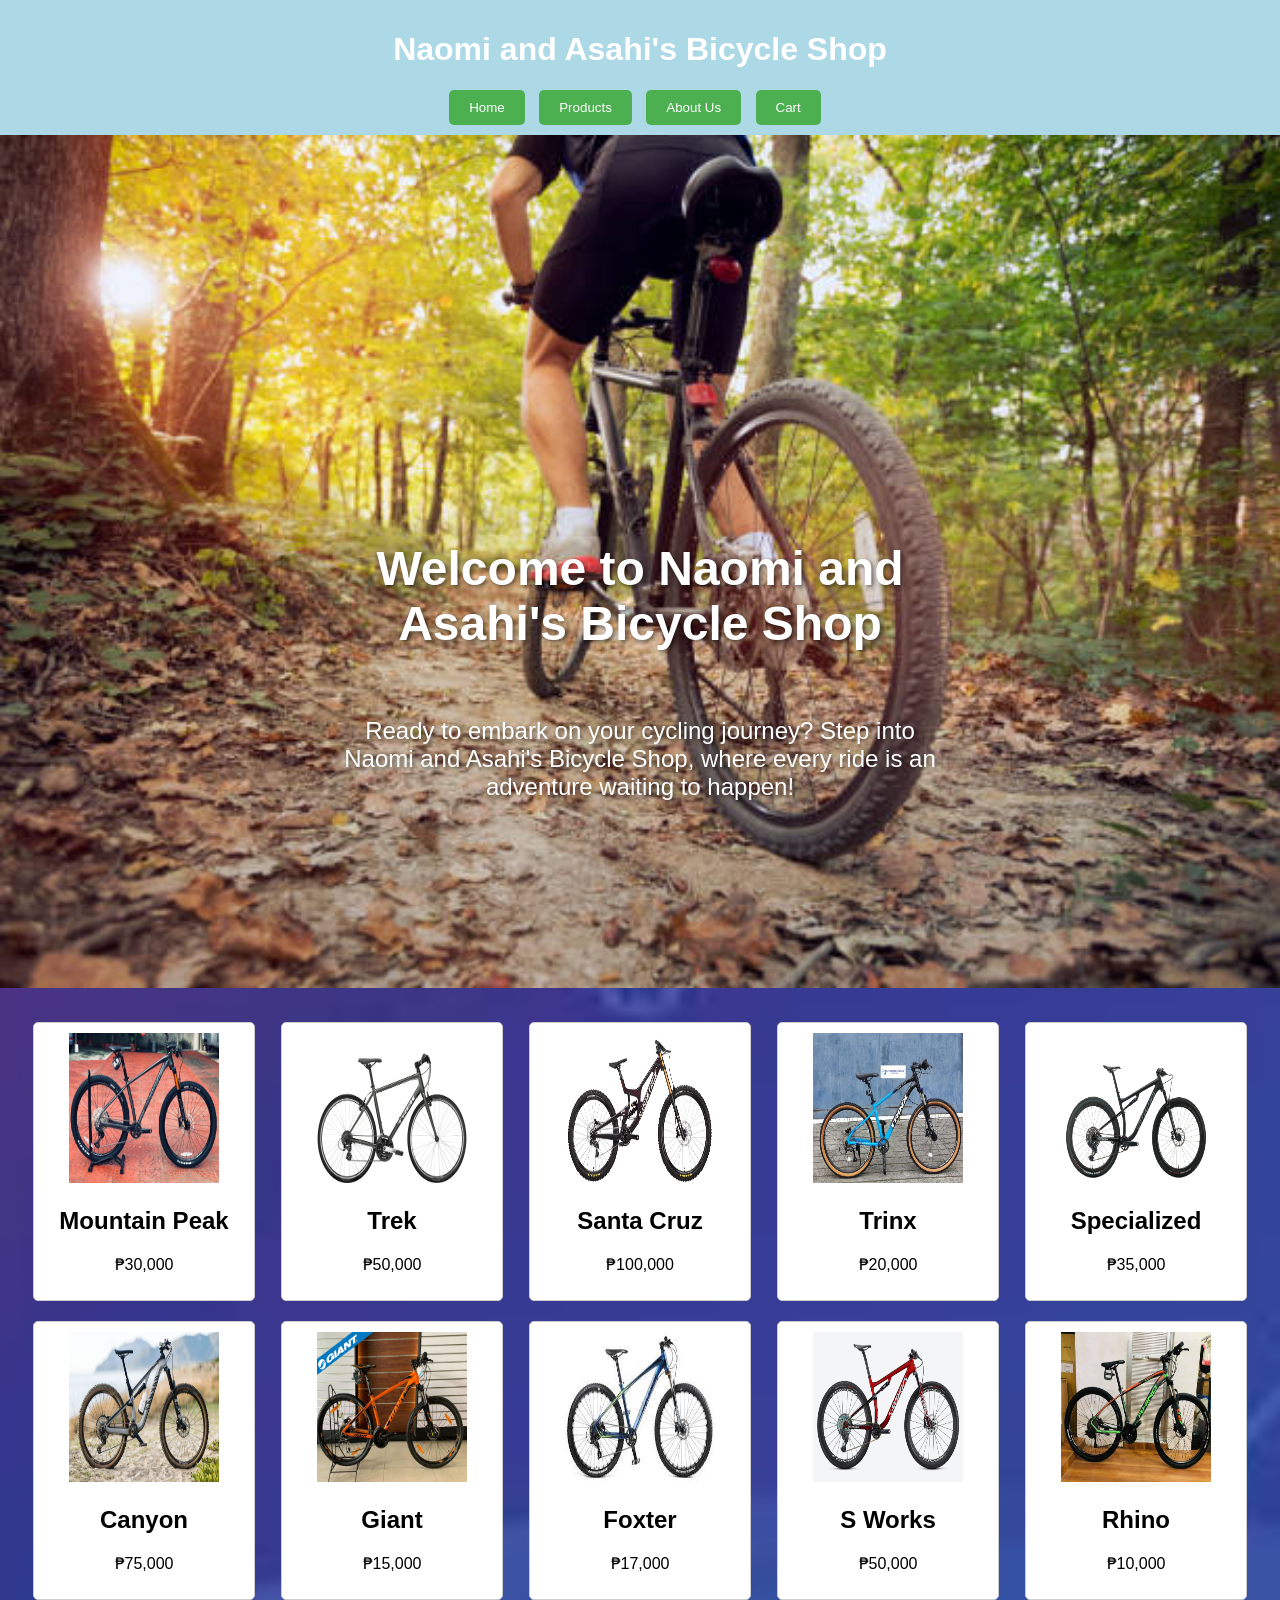
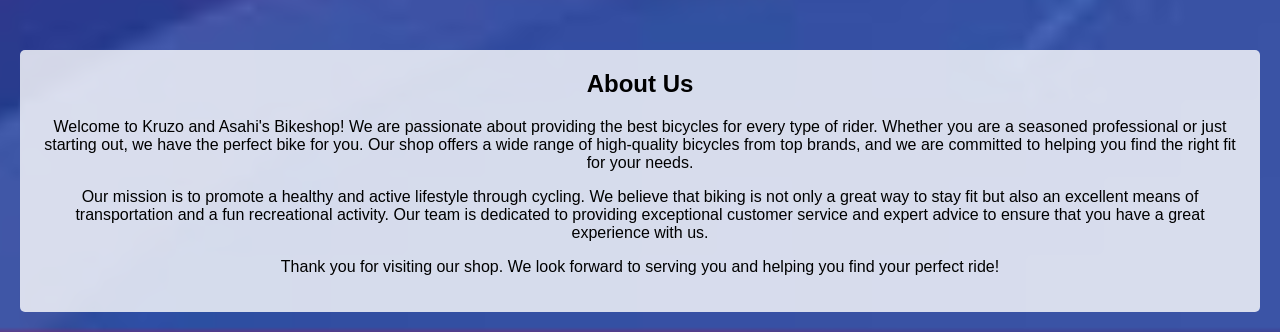
<file: index.html>
<!DOCTYPE html>
<html>
<head>
<title>Naomi and Asahi's Bicycle Shop</title>
<style>
    body {
        font-family: Arial, sans-serif;
        margin: 0;
        padding: 0;
        background-image: url('Background.jpg');
        background-size: cover;
        background-position: center;
    }
    header {
        background-color: lightblue;
        color: #fff;
        padding: 10px;
        text-align: center;
    }
    .container {
        display: flex;
        flex-wrap: wrap;
        justify-content: space-around;
        padding: 20px;
    }
    .product {
        border: 1px solid #ccc;
        border-radius: 5px;
        margin: 10px;
        padding: 10px;
        width: 200px;
        text-align: center;
        cursor: pointer;
        background-color: #fff;
    }
    .product img {
        width: 150px;
        height: 150px;
    }
    .cart {
        border: 1px solid #ccc;
        border-radius: 5px;
        padding: 10px;
        width: 300px;
        position: fixed;
        top: 50px;
        right: 20px;
        display: none;
        background-color: #fff;
    }
    .checkout-button {
        background-color: #4CAF50;
        color: white;
        padding: 10px 20px;
        border: none;
        border-radius: 5px;
        cursor: pointer;
        margin-top: 10px;
    }
    .checkout-button:hover {
        background-color: #45a049;
    }
    .cart-button, .home-button, .products-button, .about-button {
        background-color: #4CAF50;
        color: white;
        padding: 10px 20px;
        border: none;
        border-radius: 5px;
        cursor: pointer;
		margin-right: 10px;
    }
	.cart-button:hover, .home-button:hover, .products-button:hover, .about-button:hover {
        background-color: #45a049;
    }
    .modal {
        display: none;
        position: fixed;
        z-index: 1;
        left: 0;
        top: 0;
        width: 100%;
        height: 100%;
        overflow: auto;
        background-color: rgba(0,0,0,0.4);
    }
    .modal-content {
        background-color: #fefefe;
        margin: 15% auto;
        padding: 20px;
        border: 1px solid #888;
        width: 80%;
        border-radius: 5px;
    }
    .close {
        color: #aaa;
        float: right;
        font-size: 28px;
        font-weight: bold;
    }
    .close:hover,
    .close:focus {
        color: black;
        text-decoration: none;
        cursor: pointer;
    }
    .input-group {
        margin-bottom: 10px;
    }
    .input-group label {
        display: block;
        margin-bottom: 5px;
    }
    .input-group input,
    .input-group select {
        width: 100%;
        padding: 8px;
        border: 1px solid #ccc;
        border-radius: 5px;
    }
    .hidden {
        display: none;
    }
    .product-detail img {
        width: 100%;
        max-width: 300px;
        height: auto;
    }
    .product-detail h2,
    .product-detail p {
        text-align: center;
    }
    .size-options, .color-options {
        display: flex;
        justify-content: center;
        margin-bottom: 10px;
    }
    .size-options button, .color-options button {
        margin: 0 5px;
        padding: 10px;
        cursor: pointer;
    }
    .size-options button.selected, .color-options button.selected {
        border: 2px solid #4CAF50;
    }
    .about-us {
        padding: 20px;
        background-color: rgba(255, 255, 255, 0.8);
        margin: 20px;
        border-radius: 5px;
        text-align: center;
    }
    .about-us h2 {
        margin-top: 0;
    }
	.home-image {
    position: relative;
    text-align: center;
	}
	.home-image img {
		width: 100%;
		height: auto;
	}
	.home-image h1 {
		position: absolute;
		top: 50%;
		left: 50%;
		transform: translate(-50%, -50%);
		color: white;
		font-size: 3em;
		text-shadow: 2px 2px 4px rgba(0, 0, 0, 0.5);
	}
	.home-image p {
		position: absolute;
		top: 70%;
		left: 50%;
		transform: translate(-50%, -50%);
		color: white;
		font-size: 1.5em;
		text-shadow: 2px 2px 4px rgba(0, 0, 0, 0.5);
		width: 80%;
		max-width: 600px;
		text-align: center;
	}
</style>
</head>
<body>
<header>
    <h1>Naomi and Asahi's Bicycle Shop</h1>
	<button class="home-button" onclick="scrollToElement('homepage')">Home</button>
    <button class="products-button" onclick="scrollToElement('products')">Products</button>
    <button class="about-button" onclick="scrollToElement('about')">About Us</button>
    <button class="cart-button" onclick="openCart()">Cart</button>
</header>

<div class="homepage" id="homepage">
	<div class="home-image">
		<img src="Home Page.jpg" alt="Desired Image">
			<h1>Welcome to Naomi and Asahi's Bicycle Shop</h1>
			<p>Ready to embark on your cycling journey? Step into Naomi and Asahi's Bicycle Shop, where every ride is an adventure waiting to happen!</p>
	</div>
</div>

<div class="container" id="products">
    <div class="product" onclick="openProductDetails('Mountain Peak', 30000, 'Mountain Peak.jpg')">
        <img src="Mountain Peak.jpg" alt="Mountain Peak">
        <h2>Mountain Peak</h2>
        <p>₱30,000</p>
    </div>
    <div class="product" onclick="openProductDetails('Trek', 50000, 'Trek.jpg')">
        <img src="Trek.jpg" alt="Trek">
        <h2>Trek</h2>
        <p>₱50,000</p>
    </div>
    <div class="product" onclick="openProductDetails('Santa Cruz', 100000, 'Santa Cruz.jpg')">
        <img src="Santa Cruz.jpg" alt="Santa Cruz">
        <h2>Santa Cruz</h2>
        <p>₱100,000</p>
    </div>
    <div class="product" onclick="openProductDetails('Trinx', 20000, 'Trinx.jpg')">
        <img src="Trinx.jpg" alt="Trinx">
        <h2>Trinx</h2>
        <p>₱20,000</p>
    </div>
    <div class="product" onclick="openProductDetails('Specialized', 35000, 'Specialized.jpg')">
        <img src="Specialized.jpg" alt="Specialized">
        <h2>Specialized</h2>
        <p>₱35,000</p>
    </div>
    <div class="product" onclick="openProductDetails('Canyon', 75000, 'Canyon.jpg')">
        <img src="Canyon.jpg" alt="Canyon">
        <h2>Canyon</h2>
        <p>₱75,000</p>
    </div>
    <div class="product" onclick="openProductDetails('Giant', 15000, 'Giant.jpg')">
        <img src="Giant.jpg" alt="Giant">
        <h2>Giant</h2>
        <p>₱15,000</p>
    </div>
    <div class="product" onclick="openProductDetails('Foxter', 17000, 'Foxter.jpg')">
        <img src="Foxter.jpg" alt="Foxter">
        <h2>Foxter</h2>
        <p>₱17,000</p>
    </div>
    <div class="product" onclick="openProductDetails('S Works', 50000, 'S Works.jpg')">
        <img src="S Works.jpg" alt="S Works">
        <h2>S Works</h2>
        <p>₱50,000</p>
    </div>
    <div class="product" onclick="openProductDetails('Rhino', 10000, 'Rhino.jpg')">
        <img src="Rhino.jpg" alt="Rhino">
        <h2>Rhino</h2>
        <p>₱10,000</p>
    </div>
</div>

<div class="about-us" id="about">
    <h2>About Us</h2>
    <p>Welcome to Kruzo and Asahi's Bikeshop! We are passionate about providing the best bicycles for every type of rider. Whether you are a seasoned professional or just starting out, we have the perfect bike for you. Our shop offers a wide range of high-quality bicycles from top brands, and we are committed to helping you find the right fit for your needs.</p>
    <p>Our mission is to promote a healthy and active lifestyle through cycling. We believe that biking is not only a great way to stay fit but also an excellent means of transportation and a fun recreational activity. Our team is dedicated to providing exceptional customer service and expert advice to ensure that you have a great experience with us.</p>
    <p>Thank you for visiting our shop. We look forward to serving you and helping you find your perfect ride!</p>
</div>

<div id="productDetailModal" class="modal">
    <div class="modal-content">
        <span class="close" onclick="closeProductDetails()">&times;</span>
        <div class="product-detail">
            <img id="productImage" src="Mountain Peak.jpg", "Trek.jpg", "Santa Cruz.jpg", "Trinx.jpg", "Specialized.jpg", "Canyon.jpg", "Giant.jpg", "Foxter.jpg", "S Works.jpg", "Rhino.jpg" alt="Product Image" style="display: block; margin: 0 auto;">
            <h2 id="productName"></h2>
            <p id="productPrice"></p>
            <div class="size-options">
                <button onclick="selectSize(this)">26er - XS</button>
                <button onclick="selectSize(this)">27.5er - XS</button>
                <button onclick="selectSize(this)">29er - XS</button>
                <button onclick="selectSize(this)">26er - S</button>
                <button onclick="selectSize(this)">27.5er - S</button>
                <button onclick="selectSize(this)">29er - S</button>
                <button onclick="selectSize(this)">26er - M</button>
                <button onclick="selectSize(this)">27.5er - M</button>
                <button onclick="selectSize(this)">29er - M</button>
                <button onclick="selectSize(this)">26er - L</button>
                <button onclick="selectSize(this)">27.5er - L</button>
                <button onclick="selectSize(this)">29er - L</button>
                <button onclick="selectSize(this)">26er - XL</button>
                <button onclick="selectSize(this)">27.5er - XL</button>
                <button onclick="selectSize(this)">29er - XL</button>
            </div>
            <div class="color-options">
                <button onclick="selectColor(this)">Red-Black</button>
                <button onclick="selectColor(this)">Blue-White</button>
                <button onclick="selectColor(this)">Green-Black</button>
                <button onclick="selectColor(this)">Blue-Black</button>
				<button onclick="selectColor(this)">Yellow-White</button>
				<button onclick="selectColor(this)">Red-Blood</button>
				<button onclick="selectColor(this)">Grey</button>
				<button onclick="selectColor(this)">White-Black-Green</button>
				<button onclick="selectColor(this)">Golden-Brown</button>
				<button onclick="selectColor(this)">Glossy</button>
				<button onclick="selectColor(this)">Glossy-Black</button>
				<button onclick="selectColor(this)">Green-White</button>
            </div>
            <button class="checkout-button" onclick="addToCart()">Add to Cart</button>
        </div>
    </div>
</div>

<div id="cartModal" class="modal">
    <div class="modal-content">
        <span class="close" onclick="closeCart()">&times;</span>
        <h2>Shopping Cart</h2>
        <ul id="cart-items"></ul>
        <p>Total: <span id="cart-total">0</span></p>
        <div class="input-group">
            <label for="name">Name:</label>
            <input type="text" id="name" placeholder="Enter your name">
        </div>
        <div class="input-group">
            <label for="contact">Contact Number:</label>
            <input type="text" id="contact" placeholder="Enter your contact number">
        </div>
        <div class="input-group">
            <label for="address">Address:</label>
            <input type="text" id="address" placeholder="Enter your address">
        </div>
        <div class="input-group">
            <label>Payment Method:</label>
            <input type="radio" name="payment" value="Credit Card" onclick="showPaymentFields('creditCardFields')"> Credit Card
            <input type="radio" name="payment" value="Paypal" onclick="showPaymentFields('paypalFields')"> PayPal
            <input type="radio" name="payment" value="Bank Transfer" onclick="showPaymentFields('bankTransferFields')"> Bank Transfer
            <input type="radio" name="payment" value="Gcash" onclick="showPaymentFields('gcashFields')"> GCash
        </div>
        <div id="creditCardFields" class="input-group hidden">
            <label for="cardNumber">Card Number:</label>
            <input type="text" id="cardNumber" placeholder="Enter your card number">
        </div>
        <div id="paypalFields" class="input-group hidden">
            <label for="paypalEmail">PayPal Email:</label>
            <input type="text" id="paypalEmail" placeholder="Enter your PayPal email">
        </div>
        <div id="bankTransferFields" class="input-group hidden">
            <label for="bankAccount">Bank Account Number:</label>
            <input type="text" id="bankAccount" placeholder="Enter your bank account number">
        </div>
        <div id="gcashFields" class="input-group hidden">
            <label for="gcashNumber">GCash Number:</label>
            <input type="text" id="gcashNumber" placeholder="Enter your GCash number">
        </div>
        <button class="checkout-button" onclick="checkout()">Checkout</button>
    </div>
</div>

<script>
    let selectedSize = '';
    let selectedColor = '';
    let cartItems = [];

	function scrollToElement(elementId) {
        document.getElementById(elementId).scrollIntoView({ behavior: 'smooth' });
    }
	
    function openProductDetails(name, price, imageUrl) {
        document.getElementById('productName').innerText = name;
        document.getElementById('productPrice').innerText = '₱' + price;
        document.getElementById('productImage').src = imageUrl;
        document.getElementById('productDetailModal').style.display = 'block';
    }

    function closeProductDetails() {
        document.getElementById('productDetailModal').style.display = 'none';
    }

    function selectSize(button) {
        const buttons = document.querySelectorAll('.size-options button');
        buttons.forEach(btn => btn.classList.remove('selected'));
        button.classList.add('selected');
        selectedSize = button.innerText;
    }

    function selectColor(button) {
        const buttons = document.querySelectorAll('.color-options button');
        buttons.forEach(btn => btn.classList.remove('selected'));
        button.classList.add('selected');
        selectedColor = button.innerText;
    }

    function addToCart() {
        const productName = document.getElementById('productName').innerText;
        const productPrice = document.getElementById('productPrice').innerText;
        const product = {
            name: productName,
            price: productPrice,
            size: selectedSize,
            color: selectedColor
        };
        cartItems.push(product);
        updateCart();
        alert('Item added to cart!');
        closeProductDetails();
    }

    function openCart() {
        updateCart();
        document.getElementById('cartModal').style.display = 'block';
    }

    function closeCart() {
        document.getElementById('cartModal').style.display = 'none';
    }

    function updateCart() {
        const cartList = document.getElementById('cart-items');
        const cartTotal = document.getElementById('cart-total');
        cartList.innerHTML = '';
        let total = 0;
        cartItems.forEach(item => {
            const listItem = document.createElement('li');
            listItem.innerText = `${item.name} - ${item.price} - ${item.size} - ${item.color}`;
            cartList.appendChild(listItem);
            total += parseFloat(item.price.replace('₱', '').replace(',', ''));
        });
        cartTotal.innerText = '₱' + total.toLocaleString();
    }

    function showPaymentFields(fieldId) {
        const paymentFields = document.querySelectorAll('.input-group.hidden');
        paymentFields.forEach(field => field.style.display = 'none');
        document.getElementById(fieldId).style.display = 'block';
    }

    function checkout() {
        const name = document.getElementById('name').value;
        const contact = document.getElementById('contact').value;
        const address = document.getElementById('address').value;
        const paymentMethod = document.querySelector('input[name="payment"]:checked').value;
        let paymentDetails = '';

        if (paymentMethod === 'Credit Card') {
            paymentDetails = document.getElementById('cardNumber').value;
        } else if (paymentMethod === 'Paypal') {
            paymentDetails = document.getElementById('paypalEmail').value;
        } else if (paymentMethod === 'Bank Transfer') {
            paymentDetails = document.getElementById('bankAccount').value;
        } else if (paymentMethod === 'Gcash') {
            paymentDetails = document.getElementById('gcashNumber').value;
        }

        alert(`Checkout Details:
        Name: ${name}
        Contact: ${contact}
        Address: ${address}
        Payment Method: ${paymentMethod}
        Payment Details: ${paymentDetails}`);

        cartItems = [];
        updateCart();

        document.getElementById('name').value = '';
        document.getElementById('contact').value = '';
        document.getElementById('address').value = '';
        document.getElementById('cardNumber').value = '';
        document.getElementById('paypalEmail').value = '';
        document.getElementById('bankAccount').value = '';
        document.getElementById('gcashNumber').value = '';

        const paymentRadios = document.querySelectorAll('input[name="payment"]');
        paymentRadios.forEach(radio => radio.checked = false);

        const paymentFields = document.querySelectorAll('.input-group.hidden');
        paymentFields.forEach(field => field.style.display = 'none');

        const sizeButtons = document.querySelectorAll('.size-options button');
        sizeButtons.forEach(button => button.classList.remove('selected'));
        const colorButtons = document.querySelectorAll('.color-options button');
        colorButtons.forEach(button => button.classList.remove('selected'));

        selectedSize = '';
        selectedColor = '';

        closeCart();
    }

    window.onclick = function(event) {
        const productModal = document.getElementById('productDetailModal');
        const cartModal = document.getElementById('cartModal');
        if (event.target == productModal) {
            productModal.style.display = 'none';
        }
        if (event.target == cartModal) {
            cartModal.style.display = 'none';
        }
    }
</script>
</body>
</html>
</file>
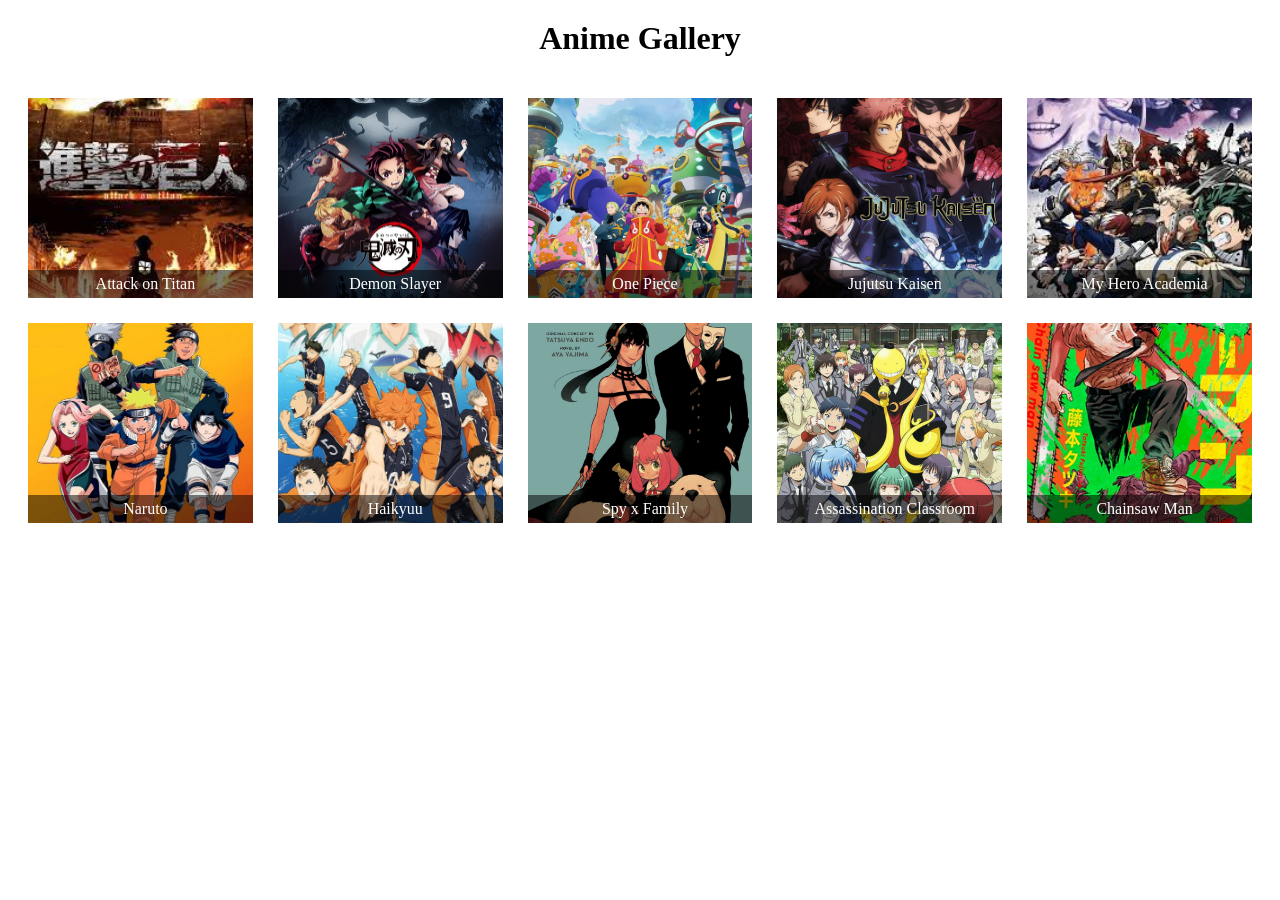
<file: Gallery.html>
<!DOCTYPE html>
<html>
<head>
    <title>Anime Gallery</title>
    <link rel="stylesheet" href="Style.css">
</head>

<body>
    
	<h1> Anime Gallery </h1>
	
	<div class="gallery">
        
		<div class="gallery-item">
            <img src="aot.jpg" alt="Attack on Titan">
			<p>Attack on Titan</p>
        </div>
        
		<div class="gallery-item">
            <img src="ds.jpg" alt="Demon Slayer">
			<p>Demon Slayer</p>
        </div>
        
		<div class="gallery-item">
            <img src="op.jpg" alt="One Piece">
			<p>One Piece</p>
        </div>
        
		<div class="gallery-item">
            <img src="jjk.jpg" alt="Jujutsu Kaisen">
			<p>Jujutsu Kaisen</p>
        </div>
        
		<div class="gallery-item">
            <img src="mha.jpg" alt="My Hero Academia">
			<p>My Hero Academia</p>
        </div>
        
		<div class="gallery-item">
            <img src="ns.jpg" alt="Naruto">
			<p>Naruto</p>
        </div>
        
		<div class="gallery-item">
            <img src="hk.jpg" alt="Haikyuu">
			<p>Haikyuu</p>
        </div>
        
		<div class="gallery-item">
            <img src="sxf.jpg" alt="Spy x Family">
			<p>Spy x Family</p>
        </div>
        
		<div class="gallery-item">
            <img src="ac.jpg" alt="Assassination Classroom">
			<p>Assassination Classroom</p>
        </div>
        
		<div class="gallery-item">
            <img src="csm.jpg" alt="Chainsaw Man">
			<p>Chainsaw Man</p>
        </div>
    
	</div>
</body>
</html>
</file>
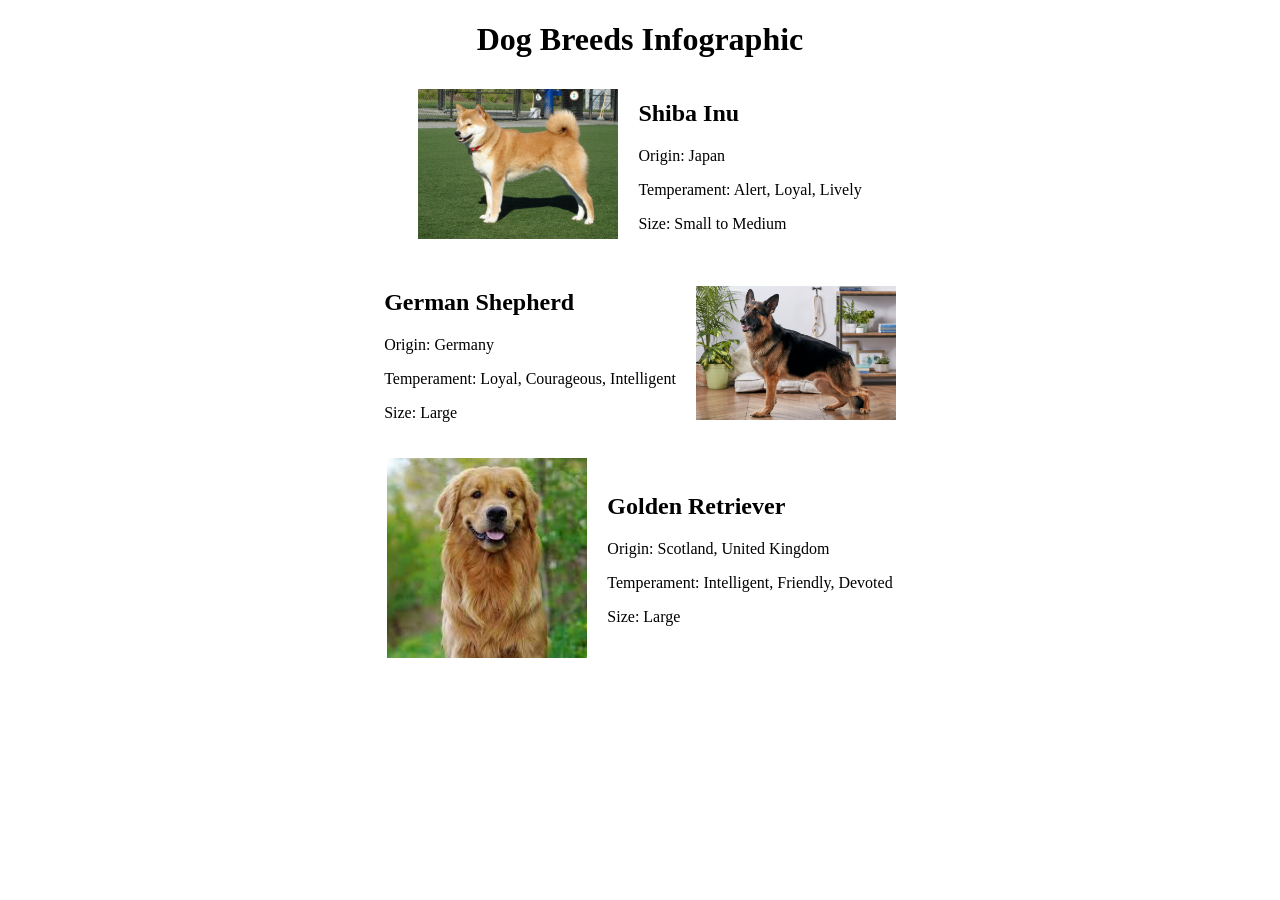
<file: Infographics1.html>
<!DOCTYPE html>
<html lang="en">
<head>
<meta charset="UTF-8">
<meta name="viewport" content="width=device-width, initial-scale=1.0">
<title>Dog Breeds Infographic</title>
</head>
<body>

<div style="text-align: center; margin-bottom: 20px;">
    <h1>Dog Breeds Infographic</h1>
</div>

<div style="display: flex; flex-direction: column; align-items: center;">
    <div style="display: flex; align-items: center; margin-bottom: 20px;">
        <img src="shiba.jpg" alt="Shiba Inu" style="width: 200px; height: auto; margin-right: 20px;">
        <div>
            <h2>Shiba Inu</h2>
            <p>Origin: Japan</p>
            <p>Temperament: Alert, Loyal, Lively</p>
            <p>Size: Small to Medium</p>
        </div>
    </div>
    <div style="display: flex; align-items: center; margin-bottom: 20px;">
        <div>
            <h2>German Shepherd</h2>
            <p>Origin: Germany</p>
            <p>Temperament: Loyal, Courageous, Intelligent</p>
            <p>Size: Large</p>
        </div>
        <img src="german.jpg" alt="German Shepherd" style="width: 200px; height: auto; margin-left: 20px;">
    </div>
    <div style="display: flex; align-items: center;">
        <img src="golden.jpg" alt="Golden Retriever" style="width: 200px; height: auto; margin-right: 20px;">
        <div>
            <h2>Golden Retriever</h2>
            <p>Origin: Scotland, United Kingdom</p>
            <p>Temperament: Intelligent, Friendly, Devoted</p>
            <p>Size: Large</p>
        </div>
    </div>
</div>

</body>
</html>
</file>
<file: Style.css>
.gallery {
    display: grid;
    grid-template-columns: repeat(auto-fill, minmax(200px, 1fr));
    grid-auto-rows: 200px;
    gap: 25px;
    padding: 20px;
}

.gallery-item {
    overflow: hidden;
}

.gallery-item img {
    width: 100%;
    height: 100%;
    object-fit: cover;
}

.gallery-item {
    position: relative;
}

.gallery-item p {
    position: absolute;
    bottom: 0;
    left: 0;
    width: 100%;
    padding: 5px;
    background-color: rgba(0, 0, 0, 0.5);
    color: white;
    margin: 0;
    text-align: center;
}

h1 {
	text-align: center;
	margin-top: 20px;
</file>
